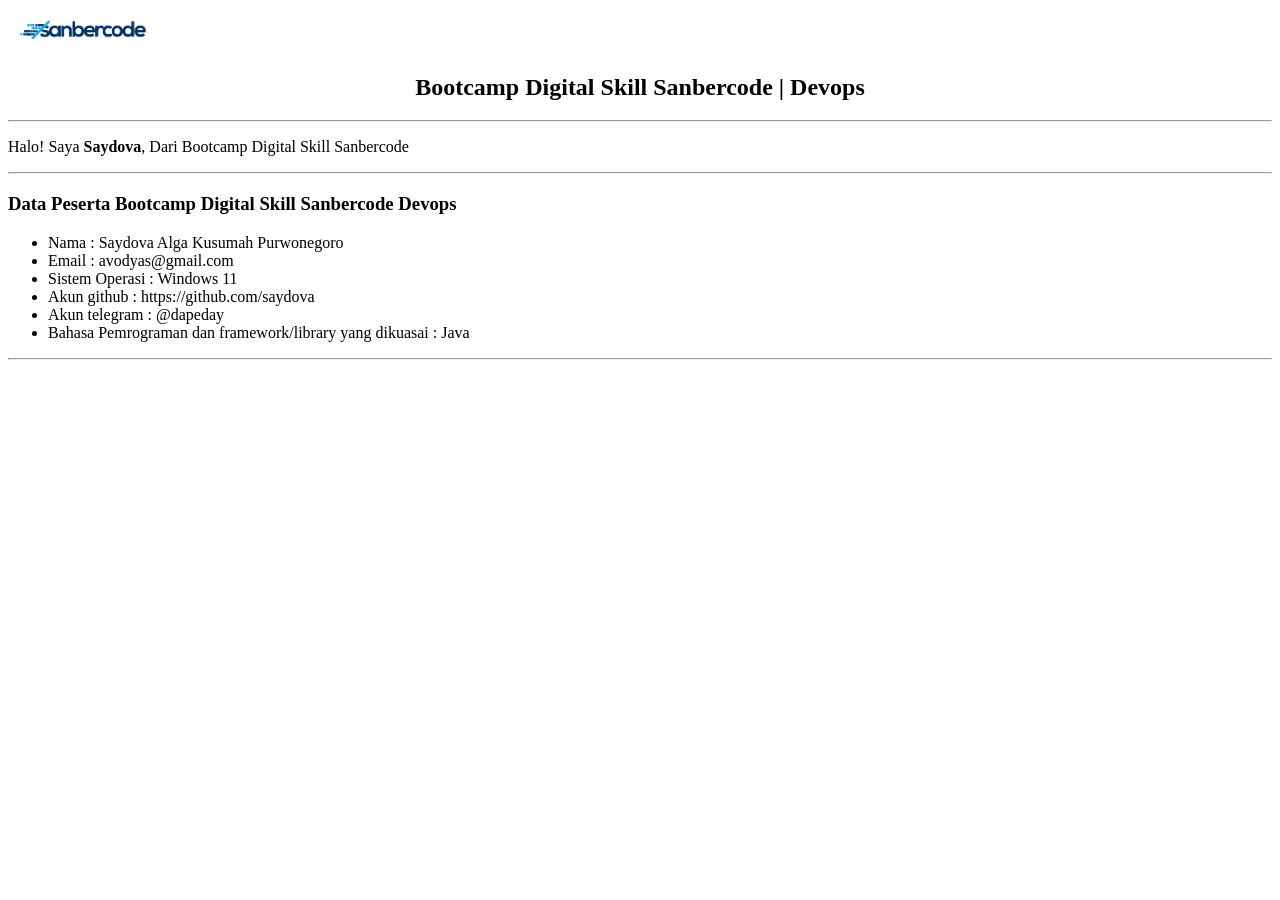
<file: Tugas-4/index.html>
<!DOCTYPE html>
<html lang="id">
<head>
    <meta charset="UTF-8">
    <title>Tugas 4 - Sanbercode DevOps</title>
</head>

<body>

    <!-- LOGO -->
    <img src="public/img/logo.png" alt="Sanbercode Logo" width="150">

    <!-- JUDUL -->
    <h2 style="text-align:center;">
        Bootcamp Digital Skill Sanbercode | Devops
    </h2>

    <hr>

    <!-- SUB TITLE -->
    <p>
        Halo! Saya <b>Saydova</b>, Dari Bootcamp Digital Skill Sanbercode
    </p>

    <hr>

    <!-- DATA PESERTA -->
    <h3>Data Peserta Bootcamp Digital Skill Sanbercode Devops</h3>

    <ul>
        <li>Nama : Saydova Alga Kusumah Purwonegoro</li>
        <li>Email : avodyas@gmail.com</li>
        <li>Sistem Operasi : Windows 11</li>
        <li>Akun github : https://github.com/saydova</li>
        <li>Akun telegram : @dapeday</li>
        <li>Bahasa Pemrograman dan framework/library yang dikuasai : Java</li>
    </ul>

    <hr>


</body>
</html>
</file>
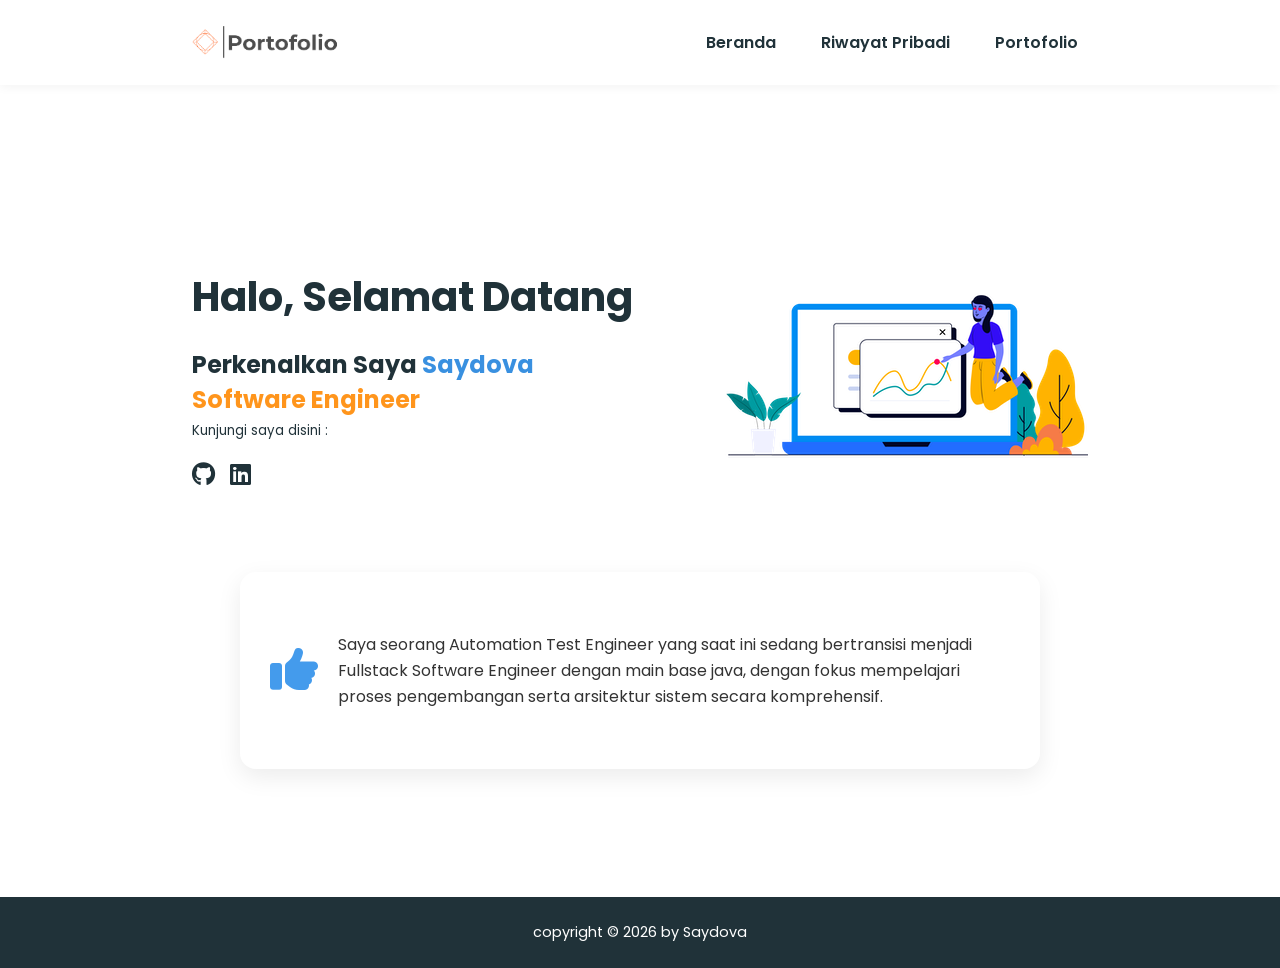
<file: Tugas-5/index.html>
<!DOCTYPE html>
<html lang="en">

<head>
    <meta charset="UTF-8">
    <meta http-equiv="X-UA-Compatible" content="IE=edge">
    <meta name="viewport" content="width=device-width, initial-scale=1.0">
    <title>HOME | Saydova</title>
    <link href='https://fonts.googleapis.com/css?family=Poppins' rel='stylesheet'>
    <link rel="stylesheet" href="https://cdnjs.cloudflare.com/ajax/libs/font-awesome/6.0.0/css/all.min.css"
        integrity="sha512-9usAa10IRO0HhonpyAIVpjrylPvoDwiPUiKdWk5t3PyolY1cOd4DSE0Ga+ri4AuTroPR5aQvXU9xC6qOPnzFeg=="
        crossorigin="anonymous" referrerpolicy="no-referrer" />
    <link href="./assets/css/stylev2.css" rel="stylesheet">
</head>

<body>

    <header>
        <img src="./assets/img/logo.png" alt="logo" width="150">

        <!-- HAMBURGER -->
        <div class="menu-toggle" id="menu-toggle">
            <i class="fa-solid fa-bars"></i>
        </div>

        <nav id="nav-menu">
            <ul>
                <li><a href="index.html">Beranda</a></li>
                <li><a href="riwayat-pribadi.html">Riwayat Pribadi</a></li>
                <li><a href="portofolio.html">Portofolio</a></li>
            </ul>
        </nav>
    </header>


    <main>
        <section id="container">
            <div class="container_hero">

                <div class="container_hero-headline">
                    <h1>Halo, Selamat Datang</h1>
                    <h2>Perkenalkan Saya <span style="color: rgb(57, 144, 224);">Saydova</span></h2>
                    <h2 class="job">Software Engineer</h2>

                    <small>Kunjungi saya disini :</small>
                    <ul>
                        <li><a href="https://github.com/saydova"><i class="fa-brands fa-github"></i></a></li>
                        <li><a href="https://www.linkedin.com/in/saydova/"><i class="fa-brands fa-linkedin"></i></a></li>
                    </ul>
                </div>

                <div class="container_hero-image">
                    <img src="./assets/img/hero.png" alt="hero images">
                </div>

            </div>
        </section>

        <!-- <section id="container">
            <div class="container_describe">

                <div class="container_describe-animation">
                    <i class="fa-solid fa-thumbs-up"></i>
                </div>

                <div class="container_describe-info">
                    <div class="container_describe-info__card">
                        <p>Lorem ipsum dolor, sit amet consectetur adipisicing elit. At natus harum, veniam perspiciatis
                            nemo, quod molestias accusantium fuga, consequuntur exercitationem culpa. Qui consequuntur
                            ea magnam inventore assumenda mollitia ducimus consequatur!</p>
                    </div>
                </div>


            </div>
        </section> -->

        <section id="container">
            <div class="container_describe">

                <div class="card">
                    <div class="icon">
                        <i class="fa-solid fa-thumbs-up"></i>
                    </div>

                    <div class="content">
                        <p>
                         Saya seorang Automation Test Engineer yang saat ini sedang bertransisi menjadi Fullstack Software Engineer dengan main base java, dengan fokus mempelajari proses pengembangan serta arsitektur sistem secara komprehensif.   
                        </p>
                    </div>
                </div>

            </div>
        </section>
    </main>

    <footer>copyright &copy; 2026 by Saydova</footer>

    <script>
        const toggle = document.getElementById('menu-toggle');
        const nav = document.getElementById('nav-menu');

        toggle.addEventListener('click', () => {
            nav.classList.toggle('active');
        });
    </script>

</body>

</html>



<!-- ARSIP -->
<!-- <section class="container-hero">
        <div class="container-hero_inner">
            <div class="container-hero_inner-image">
                <img src="./assets/img/hero.png" alt="hero images">
            </div>
            <div class="container-hero_inner-headline">
                <h1>Halo, Perkenalkan saya john seorang frontend web development</h1>
                <small>Kunjungi saya disini :</small>
                <ul>
                    <li><a href="#"><i class="fa-brands fa-gitlab"></i></a></li>
                    <li><a href="#"><i class="fa-brands fa-instagram"></i></a></li>
                    <li><a href="#"><i class="fa-brands fa-facebook"></i></a></li>
                </ul>
            </div>
        </div>
    </section>

    <section class="container-describe">
        <div class="container-describe_inner">

        </div>
    </section> -->
</file>
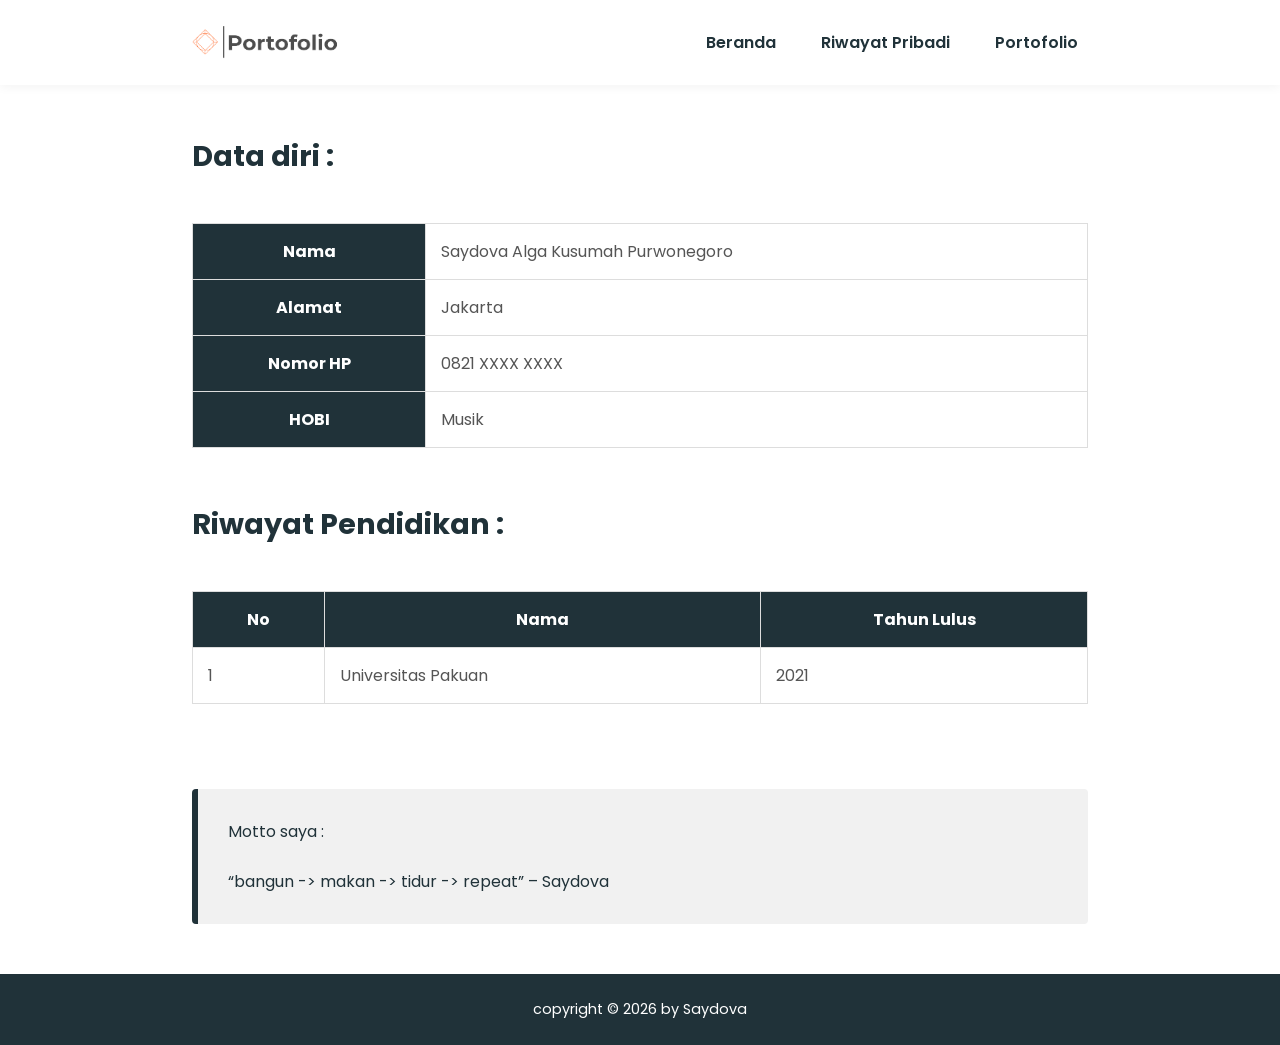
<file: Tugas-5/riwayat-pribadi.html>
<!DOCTYPE html>
<html lang="en">

<head>
    <meta charset="UTF-8">
    <meta http-equiv="X-UA-Compatible" content="IE=edge">
    <meta name="viewport" content="width=device-width, initial-scale=1.0">
    <title>History | Saydova</title>
    <link href='https://fonts.googleapis.com/css?family=Poppins' rel='stylesheet'>
    <link rel="stylesheet" href="https://cdnjs.cloudflare.com/ajax/libs/font-awesome/6.0.0/css/all.min.css"
        integrity="sha512-9usAa10IRO0HhonpyAIVpjrylPvoDwiPUiKdWk5t3PyolY1cOd4DSE0Ga+ri4AuTroPR5aQvXU9xC6qOPnzFeg=="
        crossorigin="anonymous" referrerpolicy="no-referrer" />
    <link href="./assets/css/stylev2.css" rel="stylesheet">
</head>

<body>

    <header>
        <img src="./assets/img/logo.png" alt="logo" width="150">

        <!-- HAMBURGER -->
        <div class="menu-toggle" id="menu-toggle">
            <i class="fa-solid fa-bars"></i>
        </div>

        <nav id="nav-menu">
            <ul>
                <li><a href="index.html">Beranda</a></li>
                <li><a href="riwayat-pribadi.html">Riwayat Pribadi</a></li>
                <li><a href="portofolio.html">Portofolio</a></li>
            </ul>
        </nav>
    </header>


    <main>
        <section id="container">
            <div class="container-history">
                <div class="container-history__table">
                    <h1>Data diri :</h1>
                    <br />
                    <table border="1px">
                        <tr>
                            <th>Nama</th>
                            <td>Saydova Alga Kusumah Purwonegoro</td>
                        </tr>
                        <tr>
                            <th>Alamat</th>
                            <td>Jakarta</td>
                        </tr>
                        <tr>
                            <th>Nomor HP</th>
                            <td>0821 XXXX XXXX</td>
                        </tr>
                        <tr>
                            <th>HOBI</th>
                            <td>Musik</td>
                        </tr>
                    </table>
                    <br />
                    <h1>Riwayat Pendidikan : </h1>
                    <br />
                    <table border="1px">
                        <thead>
                            <tr>
                                <th>No</th>
                                <th>Nama</th>
                                <th>Tahun Lulus</th>
                            </tr>
                        </thead>
                        <tbody>
                            <tr>
                                <td>1</td>
                                <td>Universitas Pakuan</td>
                                <td>2021</td>
                            </tr>
                        </tbody>
                    </table>
                    <br />
                </div>
                <div class="container-history__motto">
                    <p>Motto saya :</p><br>
                    <p><q>bangun -> makan -> tidur -> repeat</q> – Saydova</p>
                </div>
            </div>
        </section>
    </main>

    <footer>copyright &copy; 2026 by Saydova</footer>

    <script>
        const toggle = document.getElementById('menu-toggle');
        const nav = document.getElementById('nav-menu');

        toggle.addEventListener('click', () => {
            nav.classList.toggle('active');
        });
    </script>

</body>

</html>



<!-- ARSIP -->
<!-- <section class="container-hero">
        <div class="container-hero_inner">
            <div class="container-hero_inner-image">
                <img src="./assets/img/hero.png" alt="hero images">
            </div>
            <div class="container-hero_inner-headline">
                <h1>Halo, Perkenalkan saya john seorang frontend web development</h1>
                <small>Kunjungi saya disini :</small>
                <ul>
                    <li><a href="#"><i class="fa-brands fa-gitlab"></i></a></li>
                    <li><a href="#"><i class="fa-brands fa-instagram"></i></a></li>
                    <li><a href="#"><i class="fa-brands fa-facebook"></i></a></li>
                </ul>
            </div>
        </div>
    </section>

    <section class="container-describe">
        <div class="container-describe_inner">

        </div>
    </section> -->
</file>
<file: Tugas-5/assets/css/stylev2.css>
/* --- RESET & DASAR --- */
* {
    margin: 0;
    padding: 0;
    box-sizing: border-box;
    font-family: 'Poppins', sans-serif;
}

html, body {
    height: 100%;
    scroll-behavior: smooth;
}

body {
    display: flex;
    flex-direction: column;
    background-color: #fff;
    color: #203239;


}

@keyframes fadeIn {
    from {
        opacity: 0;
        transform: translateY(6px);
    }
    to {
        opacity: 1;
        transform: translateY(0);
    }
}

/* Main supaya footer nempel bawah */
main {
    flex: 1;
}

/* --- NAVIGASI --- */
header {
    display: flex;
    justify-content: space-between;
    align-items: center;
    padding: 20px 15%;
    box-shadow: 0 2px 10px rgba(0,0,0,0.05);
    background-color: #fff;
}

nav ul {
    display: flex;
    list-style: none;
    gap: 25px;
}

nav ul li a {
    text-decoration: none;
    color: #203239;
    font-weight: 600;
    position: relative;
    transition: 0.3s;
}

/* underline animasi */
nav ul li a::after {
    content: "";
    position: absolute;
    width: 0%;
    height: 2px;
    bottom: -5px;
    left: 0;
    background-color: #4db3cf;
    transition: 0.3s;
}

nav ul li a:hover::after {
    width: 100%;
}

nav ul li a:hover {
    color: #4db3cf;
}

/* --- HERO --- */
.container_hero {
    display: flex;
    margin-top: 8%;
    align-items: center;
    justify-content: space-between;
    padding: 80px 15%;
    gap: 40px;
    flex-wrap: wrap;

    opacity: 0;
    transform: translateY(20px);
    animation: sectionFade 0.8s ease forwards;
    animation-delay: 0.2s;
}

.job {
    color: #ff951c;
}

.container_hero-headline {
    flex: 1;
    min-width: 300px;
}

.container_hero-headline h1 {
    font-size: 2.5rem;
    margin-bottom: 20px;
}

.container_hero-headline ul {
    display: flex;
    list-style: none;
    gap: 15px;
    margin-top: 15px;
}

.container_hero-headline ul li a {
    font-size: 1.5rem;
    color: #203239;
    transition: 0.3s;
}

.container_hero-headline ul li a:hover {
    color: #4db3cf;
    transform: translateY(-3px);
}

.container_hero-image img {
    width: 100%;
    max-width: 450px;

    opacity: 0;
    transform: translateX(30px);
    animation: imageFade 1s ease forwards;
    animation-delay: 0.4s;
}

@keyframes imageFade {
    to {
        opacity: 1;
        transform: translateX(0);
    }
}

/* --- DESCRIBE / CARD --- */
.container_describe {
    margin-bottom: 10%;
    display: flex;
    justify-content: center;
    padding: 0 15%;
}

.card {
    display: flex;
    align-items: center;
    gap: 20px;
    padding: 60px 30px;
    border-radius: 16px;
    background: white;
    box-shadow: 0 8px 25px rgba(0, 0, 0, 0.08);

    max-width: 800px;
    width: 100%;

    transition: transform 0.25s ease, box-shadow 0.25s ease;

    opacity: 0;
    transform: translateY(20px);
    animation: sectionFade 0.8s ease forwards;
    animation-delay: 0.3s;
}

.card:hover {
    transform: translateY(-8px) scale(1.01);
    box-shadow: 0 15px 40px rgba(0, 0, 0, 0.15);
}

.icon {
    font-size: 3rem;
    color: rgb(68, 155, 236);
    animation: bounce 2s infinite;
}

.content p {
    color: #333;
    line-height: 1.6;
}

/* bounce icon */
@keyframes bounce {
    0%, 100% { transform: translateY(0); }
    50% { transform: translateY(-10px); }
}

/* --- PORTOFOLIO --- */
.container-wrapping {
    padding: 50px 15%;
}

.container-wrapping__card {
    display: flex;
    flex-wrap: wrap;
    gap: 25px;
    justify-content: center;
}

.container-wrapping__card img {
    width: 300px;
    height: 220px;
    object-fit: cover;
    border-radius: 12px;

    box-shadow: 0 4px 15px rgba(0,0,0,0.1);
    transition: 0.4s cubic-bezier(0.175, 0.885, 0.32, 1.275);

    opacity: 0;
    transform: scale(0.9);
    animation: zoomFade 0.6s ease forwards;
}

/* delay biar stagger */
.container-wrapping__card img:nth-child(1) { animation-delay: 0.1s; }
.container-wrapping__card img:nth-child(2) { animation-delay: 0.2s; }
.container-wrapping__card img:nth-child(3) { animation-delay: 0.3s; }
.container-wrapping__card img:nth-child(4) { animation-delay: 0.4s; }
.container-wrapping__card img:nth-child(5) { animation-delay: 0.5s; }

@keyframes zoomFade {
    to {
        opacity: 1;
        transform: scale(1);
    }
}

.container-wrapping__card img:hover {
    transform: scale(1.2) translateY(-10px);
    box-shadow: 0 10px 25px rgba(0,0,0,0.2);
}

/* --- HISTORY --- */
.container-history {
    padding: 50px 15%;
    opacity: 0;
    transform: translateY(20px);
    animation: sectionFade 0.8s ease forwards;
    animation-delay: 0.2s;
}

.container-history__table h1 {
    margin-bottom: 20px;
    font-size: 1.8rem;
}

.container-history__table table {
    width: 100%;
    border-collapse: collapse;
    margin-bottom: 30px;
    background: #fff;
}

table, th, td {
    border: 1px solid #ddd;
    padding: 15px;
}

th {
    background-color: #203239;
    color: white;
}

td {
    color: #555;
}

.container-history__motto {
    margin-top: 30px;
    padding: 30px;
    border-left: 6px solid #203239;
    background: #f1f1f1;
    border-radius: 4px;

    animation: fadeIn 1s ease;
}

/* --- FOOTER --- */
footer {
    text-align: center;
    padding: 25px;
    background: #203239;
    color: white;
    font-size: 0.9rem;
}

/* --- GLOBAL SECTION FADE --- */
@keyframes sectionFade {
    to {
        opacity: 1;
        transform: translateY(0);
    }
}

/* HAMBURGER DEFAULT (desktop hidden) */
.menu-toggle {
    display: none;
    font-size: 1.8rem;
    cursor: pointer;
}

/* MOBILE */
@media (max-width: 768px) {

    header {
        padding: 20px 5%;
    }

    .menu-toggle {
        display: block;
    }

    nav {
        position: absolute;
        top: 80px;
        right: 5%;
        width: 200px;

        background: white;
        border-radius: 12px;
        box-shadow: 0 10px 30px rgba(0,0,0,0.1);

        opacity: 0;
        transform: translateY(-10px);
        pointer-events: none;

        transition: 0.3s;
    }

    nav ul {
        flex-direction: column;
        padding: 15px;
        gap: 15px;
    }

    /* ACTIVE STATE */
    nav.active {
        opacity: 1;
        transform: translateY(0);
        pointer-events: auto;
    }
}

    /* z index setup */
    header {
        position: relative;
        z-index: 1000;
    }

    nav {
        z-index: 999;
    }

    nav ul li a {
        display: block;
        padding: 10px;
    }
</file>
